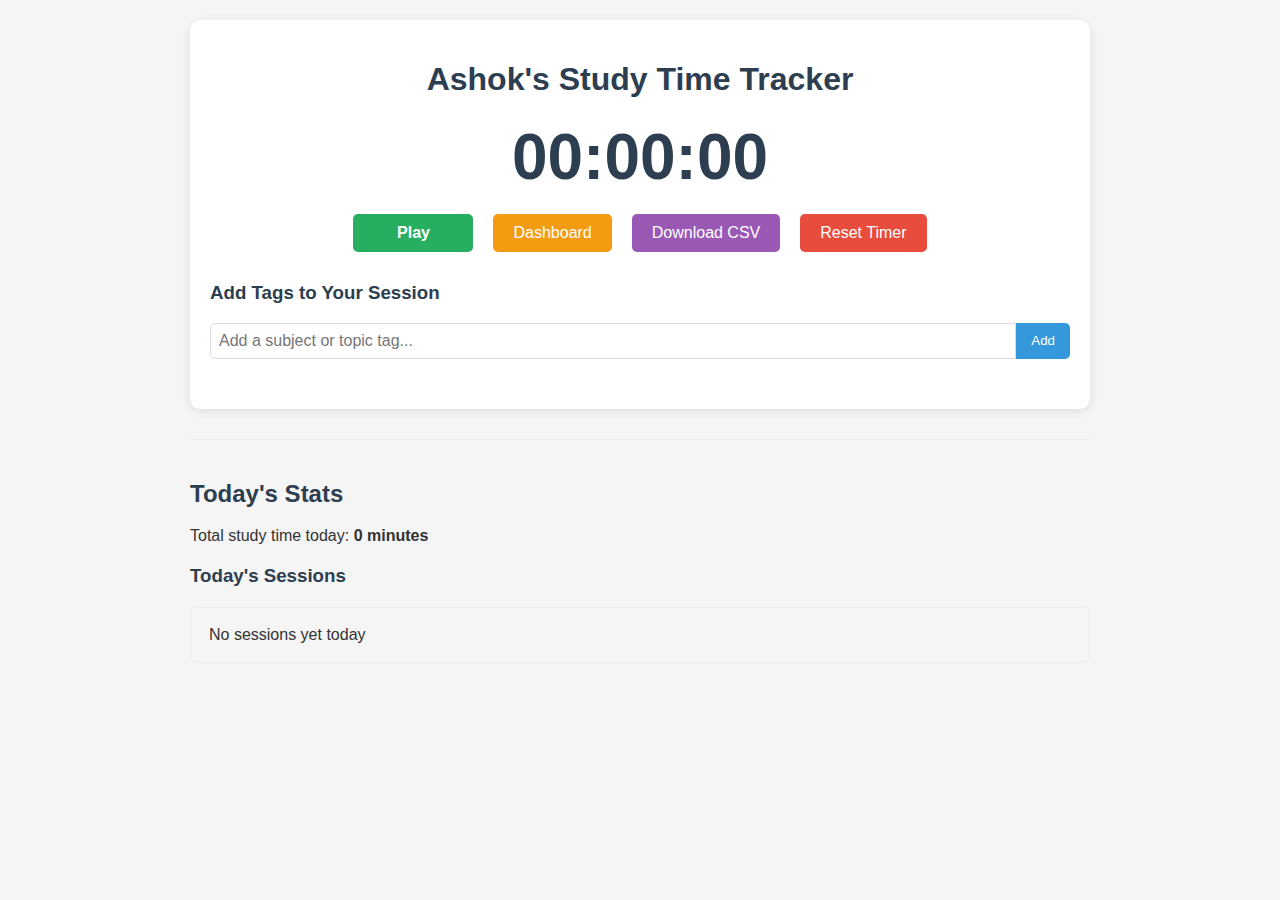
<file: index.html>
<!DOCTYPE html>
<html lang="en">

<head>
    <meta charset="UTF-8">
    <meta name="viewport" content="width=device-width, initial-scale=1.0">
    <title>Ashok's Study Time Tracker</title>
    <style>
        body {
            font-family: 'Segoe UI', Tahoma, Geneva, Verdana, sans-serif;
            max-width: 900px;
            margin: 0 auto;
            padding: 20px;
            background-color: #f5f5f5;
            color: #333;
        }

        .container {
            background-color: white;
            border-radius: 10px;
            padding: 20px;
            box-shadow: 0 2px 10px rgba(0, 0, 0, 0.1);
            margin-bottom: 20px;
        }

        h1,
        h2,
        h3 {
            color: #2c3e50;
        }

        h1 {
            text-align: center;
        }

        .timer-display {
            font-size: 4rem;
            text-align: center;
            margin: 20px 0;
            font-weight: bold;
            color: #2c3e50;
        }

        .controls {
            display: flex;
            justify-content: center;
            margin-bottom: 30px;
            flex-wrap: wrap;
            gap: 10px;
        }

        .btn {
            background-color: #3498db;
            color: white;
            border: none;
            padding: 10px 20px;
            margin: 0 5px;
            border-radius: 5px;
            font-size: 16px;
            cursor: pointer;
            transition: background-color 0.3s;
        }

        .btn:hover {
            background-color: #2980b9;
        }

        .btn-play-pause {
            min-width: 120px;
            font-weight: bold;
            background-color: #27ae60;
        }

        .btn-play-pause:hover {
            background-color: #219653;
        }

        .btn-play-pause.paused {
            background-color: #e74c3c;
        }

        .btn-play-pause.paused:hover {
            background-color: #c0392b;
        }

        .btn-download {
            background-color: #9b59b6;
        }

        .btn-download:hover {
            background-color: #8e44ad;
        }

        .btn-dashboard {
            background-color: #f39c12;
        }

        .btn-dashboard:hover {
            background-color: #d35400;
        }

        .btn-reset {
            background-color: #e74c3c;
        }

        .btn-reset:hover {
            background-color: #c0392b;
        }

        .stats {
            margin-top: 30px;
            padding-top: 20px;
            border-top: 1px solid #eee;
        }

        .daily-summary {
            margin-top: 20px;
        }

        .session-list {
            margin-top: 20px;
            max-height: 300px;
            overflow-y: auto;
            border: 1px solid #eee;
            border-radius: 5px;
            padding: 10px;
        }

        .session-item {
            padding: 8px;
            border-bottom: 1px solid #eee;
        }

        .session-item:last-child {
            border-bottom: none;
        }

        .today {
            font-weight: bold;
            color: #3498db;
        }

        .dashboard {
            display: none;
        }

        .dashboard.active {
            display: block;
        }

        .dashboard-nav {
            display: flex;
            justify-content: center;
            margin-bottom: 20px;
            border-bottom: 1px solid #eee;
            padding-bottom: 10px;
        }

        .dashboard-nav button {
            background: none;
            border: none;
            padding: 10px 15px;
            margin: 0 5px;
            font-size: 16px;
            cursor: pointer;
            color: #7f8c8d;
            border-bottom: 2px solid transparent;
        }

        .dashboard-nav button.active {
            color: #3498db;
            border-bottom: 2px solid #3498db;
            font-weight: bold;
        }

        .dashboard-content {
            padding: 20px 0;
        }

        .dashboard-section {
            display: none;
        }

        .dashboard-section.active {
            display: block;
        }

        .chart-container {
            width: 100%;
            height: 300px;
            margin: 20px 0;
        }

        .progress-goals {
            display: flex;
            justify-content: space-between;
            margin-top: 20px;
            flex-wrap: wrap;
        }

        .goal-card {
            width: calc(50% - 10px);
            background-color: #f8f9fa;
            border-radius: 5px;
            padding: 15px;
            margin-bottom: 20px;
            box-shadow: 0 1px 3px rgba(0, 0, 0, 0.1);
        }

        .goal-progress {
            height: 10px;
            background-color: #ecf0f1;
            border-radius: 5px;
            margin-top: 10px;
            overflow: hidden;
        }

        .goal-bar {
            height: 100%;
            background-color: #3498db;
            width: 0;
            transition: width 0.5s;
        }

        .calendar-heatmap {
            display: grid;
            grid-template-columns: repeat(7, 1fr);
            gap: 5px;
            margin-top: 20px;
        }

        .heatmap-cell {
            width: 100%;
            aspect-ratio: 1;
            border-radius: 3px;
            background-color: #ecf0f1;
        }

        .streak-info {
            margin-top: 20px;
            padding: 15px;
            background-color: #f8f9fa;
            border-radius: 5px;
            text-align: center;
        }

        .streak-count {
            font-size: 2rem;
            font-weight: bold;
            color: #e74c3c;
        }

        .tags-container {
            margin: 20px 0;
        }

        .tag-input {
            display: flex;
            margin-bottom: 10px;
        }

        .tag-input input {
            flex: 1;
            padding: 8px;
            border: 1px solid #ddd;
            border-radius: 5px 0 0 5px;
            font-size: 16px;
        }

        .tag-input button {
            padding: 8px 15px;
            background-color: #3498db;
            color: white;
            border: none;
            border-radius: 0 5px 5px 0;
            cursor: pointer;
        }

        .tags-list {
            display: flex;
            flex-wrap: wrap;
            gap: 5px;
        }

        .tag {
            background-color: #3498db;
            color: white;
            padding: 5px 10px;
            border-radius: 15px;
            font-size: 14px;
            display: inline-flex;
            align-items: center;
        }

        .tag button {
            background: none;
            border: none;
            color: white;
            margin-left: 5px;
            cursor: pointer;
            font-size: 14px;
        }

        /* Timeline styling */
        .timeline {
            position: relative;
            max-width: 100%;
            margin: 20px auto;
        }

        .timeline::after {
            content: '';
            position: absolute;
            width: 6px;
            background-color: #3498db;
            top: 0;
            bottom: 0;
            left: 50%;
            margin-left: -3px;
        }

        .timeline-item {
            padding: 10px 40px;
            position: relative;
            width: 50%;
            box-sizing: border-box;
        }

        .timeline-item::after {
            content: '';
            position: absolute;
            width: 20px;
            height: 20px;
            background-color: white;
            border: 4px solid #3498db;
            border-radius: 50%;
            top: 15px;
            z-index: 1;
        }

        .timeline-left {
            left: 0;
        }

        .timeline-right {
            left: 50%;
        }

        .timeline-left::after {
            right: -10px;
        }

        .timeline-right::after {
            left: -10px;
        }

        .timeline-content {
            padding: 15px;
            background-color: white;
            position: relative;
            border-radius: 6px;
            box-shadow: 0 1px 3px rgba(0, 0, 0, 0.1);
        }

        /* Responsive styles */
        @media screen and (max-width: 600px) {
            .timeline::after {
                left: 31px;
            }

            .timeline-item {
                width: 100%;
                padding-left: 70px;
                padding-right: 25px;
            }

            .timeline-left::after,
            .timeline-right::after {
                left: 21px;
            }

            .timeline-right {
                left: 0;
            }

            .goal-card {
                width: 100%;
            }
        }

        .alarm-settings {
            margin-top: 15px;
            padding: 15px;
            background-color: #f8f9fa;
            border-radius: 5px;
        }

        .switch {
            position: relative;
            display: inline-block;
            width: 50px;
            height: 24px;
            margin-right: 10px;
            vertical-align: middle;
        }

        .switch input {
            opacity: 0;
            width: 0;
            height: 0;
        }

        .slider {
            position: absolute;
            cursor: pointer;
            top: 0;
            left: 0;
            right: 0;
            bottom: 0;
            background-color: #ccc;
            transition: .4s;
            border-radius: 24px;
        }

        .slider:before {
            position: absolute;
            content: "";
            height: 16px;
            width: 16px;
            left: 4px;
            bottom: 4px;
            background-color: white;
            transition: .4s;
            border-radius: 50%;
        }

        input:checked+.slider {
            background-color: #3498db;
        }

        input:checked+.slider:before {
            transform: translateX(26px);
        }

        .notification {
            position: fixed;
            top: 20px;
            right: 20px;
            background-color: #e74c3c;
            color: white;
            padding: 15px;
            border-radius: 5px;
            box-shadow: 0 4px 8px rgba(0, 0, 0, 0.2);
            z-index: 1000;
            display: none;
            animation: fadeIn 0.5s;
        }

        @keyframes fadeIn {
            from {
                opacity: 0;
            }

            to {
                opacity: 1;
            }
        }

        .notification.visible {
            display: block;
        }
    </style>
</head>

<body>
    <div class="container">
        <h1>Ashok's Study Time Tracker</h1>

        <div class="timer-display" id="timer">00:00:00</div>

        <div class="controls">
            <button class="btn btn-play-pause" id="playPauseBtn">Play</button>
            <button class="btn btn-dashboard" id="dashboardBtn">Dashboard</button>
            <button class="btn btn-download" id="downloadBtn">Download CSV</button>
            <button class="btn btn-reset" id="resetTimerBtn">Reset Timer</button>
        </div>

        <div class="tags-container">
            <h3>Add Tags to Your Session</h3>
            <div class="tag-input">
                <input type="text" id="tagInput" placeholder="Add a subject or topic tag...">
                <button id="addTagBtn">Add</button>
            </div>
            <div class="tags-list" id="tagsList"></div>
        </div>
</div>



<div class="stats">
    <h2>Today's Stats</h2>
    <p>Total study time today:<strong> <span id="todayTotal">0 minutes</span></strong></p>

    <div class="daily-summary">
        <h3>Today's Sessions</h3>
        <div class="session-list" id="todaySessions">
            <!-- Sessions will be added here -->
        </div>
    </div>
</div>
</div>

<div class="container dashboard" id="dashboard">
    <h2>Study Analytics Dashboard</h2>

    <div class="dashboard-nav">
        <button class="active" data-section="overview">Overview</button>
        <button data-section="history">History</button>
        <button data-section="timeline">Timeline</button>
        <button data-section="streaks">Streaks & Goals</button>
    </div>

    <div class="dashboard-content">
        <!-- Overview Section -->
        <div class="dashboard-section active" id="section-overview">
            <h3>Study Time Overview</h3>
            <div class="chart-container" id="weeklyChart">
                <!-- Weekly chart will be rendered here -->
            </div>

            <div class="stats-summary">
                <h3>Quick Stats</h3>
                <div style="display: flex; flex-wrap: wrap; gap: 20px;">
                    <div style="flex: 1; min-width: 200px;">
                        <h4>This Week</h4>
                        <p>Total time: <span id="weekTotal">0 minutes</span></p>
                        <p>Daily average: <span id="weekAverage">0 minutes</span></p>
                        <p>Best day: <span id="weekBestDay">None</span></p>
                    </div>
                    <div style="flex: 1; min-width: 200px;">
                        <h4>This Month</h4>
                        <p>Total time: <span id="monthTotal">0 minutes</span></p>
                        <p>Daily average: <span id="monthAverage">0 minutes</span></p>
                        <p>Best week: <span id="monthBestWeek">None</span></p>
                    </div>
                </div>
            </div>

            <div class="tags-analysis">
                <h3>Study Breakdown by Subject</h3>
                <div class="chart-container" id="tagsChart">
                    <!-- Tags breakdown chart will be rendered here -->
                </div>
            </div>
        </div>

        <!-- History Section -->
        <div class="dashboard-section" id="section-history">
            <h3>Study History</h3>

            <div class="date-selector" style="margin-bottom: 20px;">
                <label for="historyDate">Select Date: </label>
                <input type="date" id="historyDate">
                <button class="btn" id="viewHistoryBtn">View</button>
            </div>

            <div id="historyContent">
                <p>Select a date to view your study history.</p>
            </div>

            <div class="calendar-heatmap-container">
                <h3>Activity Heatmap</h3>
                <div class="calendar-heatmap" id="heatmap">
                    <!-- Calendar heatmap will be rendered here -->
                </div>
            </div>
        </div>

        <!-- Timeline Section -->
        <div class="dashboard-section" id="section-timeline">
            <h3>Study Timeline</h3>

            <div style="margin-bottom: 20px;">
                <label for="timelineRange">View: </label>
                <select id="timelineRange">
                    <option value="day">Today</option>
                    <option value="week" selected>This Week</option>
                    <option value="month">This Month</option>
                    <option value="all">All Time</option>
                </select>
            </div>

            <div class="timeline" id="studyTimeline">
                <!-- Timeline will be rendered here -->
            </div>
        </div>

        <!-- Streaks & Goals Section -->
        <div class="dashboard-section" id="section-streaks">
            <h3>Streaks & Goals</h3>

            <div class="streak-info">
                <p>Current streak</p>
                <div class="streak-count" id="currentStreak">0</div>
                <p>days</p>
            </div>

            <h3>Study Goals</h3>
            <div class="goal-setting" style="margin: 20px 0;">
                <div style="display: flex; gap: 10px; margin-bottom: 10px;">
                    <input type="number" id="goalMinutes" placeholder="Minutes" min="1" style="width: 100px;">
                    <select id="goalPeriod" style="width: 150px;">
                        <option value="daily">Daily Goal</option>
                        <option value="weekly">Weekly Goal</option>
                    </select>
                    <button class="btn" id="setGoalBtn">Set Goal</button>
                </div>
            </div>

            <div class="progress-goals" id="goalsContainer">
                <!-- Goals will be rendered here -->
            </div>
        </div>
    </div>

    <div style="text-align: center; margin-top: 20px;">
        <button class="btn" id="backToTrackerBtn">Back to Timer</button>
    </div>
</div>

<div id="breakNotification" class="notification">
    Time for a break! You've been studying for 25 minutes.
</div>

<audio id="alarmSound" preload="auto">
    <source src="https://assets.mixkit.co/sfx/preview/mixkit-bell-notification-933.mp3" type="audio/mpeg">
    Your browser does not support the audio element.
</audio>

<script>
    document.addEventListener('DOMContentLoaded', function () {
        // DOM elements
        const timerDisplay = document.getElementById('timer');
        const playPauseBtn = document.getElementById('playPauseBtn');
        const downloadBtn = document.getElementById('downloadBtn');
        const dashboardBtn = document.getElementById('dashboardBtn');
        const resetTimerBtn = document.getElementById('resetTimerBtn');
        const todayTotalEl = document.getElementById('todayTotal');
        const todaySessionsEl = document.getElementById('todaySessions');
        const dashboard = document.getElementById('dashboard');
        const backToTrackerBtn = document.getElementById('backToTrackerBtn');
        const tagInput = document.getElementById('tagInput');
        const addTagBtn = document.getElementById('addTagBtn');
        const tagsList = document.getElementById('tagsList');


            // Dashboard elements
            const dashboardNavBtns = document.querySelectorAll('.dashboard-nav button');
            const dashboardSections = document.querySelectorAll('.dashboard-section');
            const timelineRangeSelect = document.getElementById('timelineRange');
            const studyTimeline = document.getElementById('studyTimeline');
            const historyDateInput = document.getElementById('historyDate');
            const viewHistoryBtn = document.getElementById('viewHistoryBtn');
            const historyContent = document.getElementById('historyContent');
            const setGoalBtn = document.getElementById('setGoalBtn');
            const goalMinutesInput = document.getElementById('goalMinutes');
            const goalPeriodSelect = document.getElementById('goalPeriod');
            const goalsContainer = document.getElementById('goalsContainer');
            const currentStreakEl = document.getElementById('currentStreak');

            // Stats elements
            const weekTotalEl = document.getElementById('weekTotal');
            const weekAverageEl = document.getElementById('weekAverage');
            const weekBestDayEl = document.getElementById('weekBestDay');
            const monthTotalEl = document.getElementById('monthTotal');
            const monthAverageEl = document.getElementById('monthAverage');
            const monthBestWeekEl = document.getElementById('monthBestWeek');

            // Timer variables
            let timerInterval;
            let isRunning = false;
            let startTime;
            let elapsedTime = 0;
            let currentSession = null;
            let currentTags = [];

            // Load data from localStorage
            let studyData = JSON.parse(localStorage.getItem('studyTrackerData')) || {};
            let studyGoals = JSON.parse(localStorage.getItem('studyGoals')) || {
                daily: 120, // Default 2 hours per day
                weekly: 600  // Default 10 hours per week
            };

            // Initialize
            updateStats();
            setupDashboard();
            setCurrentDate();

            // Set the current date in date input
            function setCurrentDate() {
                const today = new Date();
                const dateString = formatDate(today);
                historyDateInput.value = dateString;
            }

            // Format time as HH:MM:SS
            function formatTime(milliseconds) {
                let seconds = Math.floor(milliseconds / 1000);
                let minutes = Math.floor(seconds / 60);
                let hours = Math.floor(minutes / 60);

                seconds = seconds % 60;
                minutes = minutes % 60;

                return `${hours.toString().padStart(2, '0')}:${minutes.toString().padStart(2, '0')}:${seconds.toString().padStart(2, '0')}`;
            }

            // Format date as YYYY-MM-DD
            function formatDate(date) {
                const d = date || new Date();
                return d.toISOString().split('T')[0];
            }

            // Get today's date
            function getTodayDate() {
                return formatDate(new Date());
            }

            // Update timer display
            function updateTimer() {
                const now = Date.now();
                const totalTime = elapsedTime + (now - startTime);
                timerDisplay.textContent = formatTime(totalTime);
            }

            // Start timer
            function startTimer() {
                isRunning = true;
                playPauseBtn.textContent = 'Pause';
                playPauseBtn.classList.add('paused');
                startTime = Date.now();

                // Create new session
                currentSession = {
                    start: new Date().toISOString(),
                    end: null,
                    duration: 0,
                    tags: [...currentTags]
                };

                timerInterval = setInterval(updateTimer, 1000);
            }

            // Pause timer
            function pauseTimer() {
                isRunning = false;
                playPauseBtn.textContent = 'Play';
                playPauseBtn.classList.remove('paused');
                clearInterval(timerInterval);

                // Calculate elapsed time
                const now = Date.now();
                elapsedTime += (now - startTime);

                // Update current session
                if (currentSession) {
                    currentSession.end = new Date().toISOString();
                    currentSession.duration = Math.floor(elapsedTime / 1000 / 60); // in minutes

                    // Save to storage
                    saveSession(currentSession);
                    currentSession = null;
                    elapsedTime = 0;
                }

                updateStats();
                updateDashboardStats();
                startTime = null;
            }

            // Toggle timer
            function toggleTimer() {
                if (isRunning) {
                    pauseTimer();
                } else {
                    startTimer();
                }
            }

            // Reset timer
            function resetTimer() {
                if (isRunning) {
                    pauseTimer();
                }
                elapsedTime = 0;
                timerDisplay.textContent = '00:00:00';
            }

            // Save session to localStorage
            function saveSession(session) {
                const today = getTodayDate();

                if (!studyData[today]) {
                    studyData[today] = {
                        date: today,
                        sessions: []
                    };
                }

                studyData[today].sessions.push(session);
                localStorage.setItem('studyTrackerData', JSON.stringify(studyData));
            }

            // Update stats display
            function updateStats() {
                const today = getTodayDate();
                const todayData = studyData[today] || { sessions: [] };

                // Calculate total minutes
                const totalMinutes = todayData.sessions.reduce((total, session) => {
                    return total + (session.duration || 0);
                }, 0);

                todayTotalEl.textContent = `${totalMinutes} minutes`;

                // Update sessions list
                todaySessionsEl.innerHTML = '';

                if (todayData.sessions.length === 0) {
                    todaySessionsEl.innerHTML = '<div class="session-item">No sessions yet today</div>';
                } else {
                    todayData.sessions.forEach((session, index) => {
                        const startTime = new Date(session.start).toLocaleTimeString();
                        const endTime = session.end ? new Date(session.end).toLocaleTimeString() : 'In progress';
                        const duration = session.duration || 0;
                        const tags = session.tags ? session.tags.join(', ') : '';

                        const sessionEl = document.createElement('div');
                        sessionEl.className = 'session-item';
                        sessionEl.innerHTML = `
                            <strong>Session ${index + 1}:</strong> ${startTime} - ${endTime} (${duration} minutes)
                            ${tags ? `<br><small>Tags: ${tags}</small>` : ''}
                        `;
                        todaySessionsEl.appendChild(sessionEl);
                    });
                }
            }

            // Generate CSV data
            function generateCSV() {
                let csvContent = "date,session,start,end,duration_minutes,tags\n";

                Object.keys(studyData).sort().forEach(date => {
                    const dayData = studyData[date];

                    dayData.sessions.forEach((session, index) => {
                        const tags = session.tags ? session.tags.join(';') : '';
                        csvContent += `${date},${index + 1},${session.start},${session.end || ''},${session.duration || 0},"${tags}"\n`;
                    });
                });

                return csvContent;
            }

            // Download CSV file
            function downloadCSV() {
                const csv = generateCSV();
                const blob = new Blob([csv], { type: 'text/csv;charset=utf-8;' });
                const url = URL.createObjectURL(blob);

                const link = document.createElement('a');
                link.setAttribute('href', url);
                link.setAttribute('download', `study_tracker_${getTodayDate()}.csv`);
                link.style.display = 'none';

                document.body.appendChild(link);
                link.click();
                document.body.removeChild(link);
            }

            // Add a tag
            function addTag() {
                const tagText = tagInput.value.trim();
                if (tagText && !currentTags.includes(tagText)) {
                    currentTags.push(tagText);
                    renderTags();
                    tagInput.value = '';
                }
            }

            // Remove a tag
            function removeTag(tagToRemove) {
                currentTags = currentTags.filter(tag => tag !== tagToRemove);
                renderTags();
            }

            // Render tags
            function renderTags() {
                tagsList.innerHTML = '';
                currentTags.forEach(tag => {
                    const tagElement = document.createElement('div');
                    tagElement.className = 'tag';
                    tagElement.innerHTML = `
                        ${tag}
                        <button data-tag="${tag}">&times;</button>
                    `;
                    tagsList.appendChild(tagElement);
                });

                // Add event listeners to tag remove buttons
                document.querySelectorAll('.tag button').forEach(btn => {
                    btn.addEventListener('click', function () {
                        removeTag(this.dataset.tag);
                    });
                });
            }


            // Setup dashboard
            function setupDashboard() {
                // Initialize dashboard navigation
                dashboardNavBtns.forEach(btn => {
                    btn.addEventListener('click', function () {
                        // Remove active class from all buttons and sections
                        dashboardNavBtns.forEach(b => b.classList.remove('active'));
                        dashboardSections.forEach(s => s.classList.remove('active'));

                        // Add active class to clicked button and corresponding section
                        this.classList.add('active');
                        const sectionId = `section-${this.dataset.section}`;
                        document.getElementById(sectionId).classList.add('active');

                        // Update timeline if timeline section is active
                        if (this.dataset.section === 'timeline') {
                            updateTimeline();
                        }
                    });
                });

                // Initialize timeline range selector
                timelineRangeSelect.addEventListener('change', updateTimeline);

                // Initialize history date selector
                viewHistoryBtn.addEventListener('click', function () {
                    const selectedDate = historyDateInput.value;
                    showHistoryForDate(selectedDate);
                });

                // Initialize goal setting
                setGoalBtn.addEventListener('click', function () {
                    const minutes = parseInt(goalMinutesInput.value);
                    const period = goalPeriodSelect.value;

                    if (isNaN(minutes) || minutes <= 0) {
                        alert('Please enter a valid time goal in minutes');
                        return;
                    }

                    studyGoals[period] = minutes;
                    localStorage.setItem('studyGoals', JSON.stringify(studyGoals));
                    updateGoals();
                });

                // Load and display goals
                updateGoals();

                // Update all dashboard stats
                updateDashboardStats();
            }

            // Update dashboard statistics
            function updateDashboardStats() {
                calculateWeeklyStats();
                calculateMonthlyStats();
                updateStreak();
                updateGoals();
                renderHeatmap();
            }

            // Calculate weekly statistics
            function calculateWeeklyStats() {
                const today = new Date();
                const dayOfWeek = today.getDay(); // 0 (Sunday) to 6 (Saturday)
                const daysToSunday = dayOfWeek; // Days to go back to reach Sunday

                let weekStart = new Date(today);
                weekStart.setDate(today.getDate() - daysToSunday);
                weekStart = formatDate(weekStart);

                let totalMinutes = 0;
                let daysCounted = 0;
                let bestDay = { date: null, minutes: 0 };

                // Loop through each day of the week
                for (let i = 0; i <= 6; i++) {
                    const day = new Date(today);
                    day.setDate(today.getDate() - daysToSunday + i);
                    const dateStr = formatDate(day);

                    if (dateStr > formatDate(today)) {
                        continue; // Skip future days
                    }

                    const dayData = studyData[dateStr];
                    let dayMinutes = 0;

                    if (dayData && dayData.sessions) {
                        dayMinutes = dayData.sessions.reduce((sum, session) => sum + (session.duration || 0), 0);
                        totalMinutes += dayMinutes;
                        daysCounted++;

                        if (dayMinutes > bestDay.minutes) {
                            bestDay = { date: dateStr, minutes: dayMinutes };
                        }
                    }
                }

                const avgMinutes = daysCounted > 0 ? Math.round(totalMinutes / daysCounted) : 0;

                // Update UI
                weekTotalEl.textContent = `${totalMinutes} minutes`;
                weekAverageEl.textContent = `${avgMinutes} minutes per day`;
                weekBestDayEl.textContent = bestDay.date ? `${formatDateForDisplay(bestDay.date)} (${bestDay.minutes} min)` : 'None';

                // Return data for visualization
                return { total: totalMinutes, average: avgMinutes, bestDay };
            }

            // Calculate monthly statistics
            function calculateMonthlyStats() {
                const today = new Date();
                const year = today.getFullYear();
                const month = today.getMonth();

                const firstDay = new Date(year, month, 1);
                const lastDay = new Date(year, month + 1, 0);

                let totalMinutes = 0;
                let daysCounted = 0;
                let weeklyTotals = Array(5).fill(0); // Up to 5 weeks in a month

                // Loop through each day of the month
                for (let day = new Date(firstDay); day <= lastDay && day <= today; day.setDate(day.getDate() + 1)) {
                    const dateStr = formatDate(day);
                    const dayData = studyData[dateStr];

                    if (dayData && dayData.sessions) {
                        const dayMinutes = dayData.sessions.reduce((sum, session) => sum + (session.duration || 0), 0);
                        totalMinutes += dayMinutes;
                        daysCounted++;

                        // Calculate which week of the month this is (0-indexed)
                        const weekOfMonth = Math.floor((day.getDate() - 1) / 7);
                        weeklyTotals[weekOfMonth] += dayMinutes;
                    }
                }

                const avgMinutes = daysCounted > 0 ? Math.round(totalMinutes / daysCounted) : 0;

                // Find best week
                let bestWeekIndex = 0;
                let bestWeekMinutes = 0;

                weeklyTotals.forEach((total, index) => {
                    if (total > bestWeekMinutes) {
                        bestWeekMinutes = total;
                        bestWeekIndex = index;
                    }
                });

                // Update UI
                monthTotalEl.textContent = `${totalMinutes} minutes`;
                monthAverageEl.textContent = `${avgMinutes} minutes per day`;
                monthBestWeekEl.textContent = bestWeekMinutes > 0 ? `Week ${bestWeekIndex + 1} (${bestWeekMinutes} min)` : 'None';

                // Return data for visualization
                return { total: totalMinutes, average: avgMinutes, weeklyTotals };
            }

            // Update study streak calculation
            function updateStreak() {
                const today = new Date();
                const todayStr = formatDate(today);

                let currentStreak = 0;
                let hasTodayStudy = false;

                // Check if there's study time logged today
                const todayData = studyData[todayStr];
                if (todayData && todayData.sessions && todayData.sessions.length > 0) {
                    hasTodayStudy = true;
                    currentStreak = 1;
                }

                // Count consecutive days backwards
                for (let i = 1; i <= 365; i++) { // Check up to a year back
                    const checkDate = new Date(today);
                    checkDate.setDate(today.getDate() - i);
                    const dateStr = formatDate(checkDate);

                    const dayData = studyData[dateStr];
                    if (dayData && dayData.sessions && dayData.sessions.length > 0) {
                        if (i === 1 || currentStreak > 0) {
                            currentStreak++;
                        }
                    } else {
                        // Break on first day with no study sessions
                        if (!hasTodayStudy && i === 1) {
                            // If no study today, check if there was study yesterday
                            continue;
                        } else {
                            break;
                        }
                    }
                }

                // Update UI
                currentStreakEl.textContent = currentStreak;
            }

            // Update goals and progress
            function updateGoals() {
                goalsContainer.innerHTML = '';

                // Daily goal
                const today = getTodayDate();
                const todayData = studyData[today] || { sessions: [] };
                const todayMinutes = todayData.sessions.reduce((total, session) => {
                    return total + (session.duration || 0);
                }, 0);

                const dailyGoal = studyGoals.daily || 120; // Default 2 hours
                const dailyProgress = Math.min(100, Math.round((todayMinutes / dailyGoal) * 100));

                const dailyGoalEl = document.createElement('div');
                dailyGoalEl.className = 'goal-card';
                dailyGoalEl.innerHTML = `
                    <h4>Daily Goal</h4>
                    <p>${todayMinutes} / ${dailyGoal} minutes (${dailyProgress}%)</p>
                    <div class="goal-progress">
                        <div class="goal-bar" style="width: ${dailyProgress}%;"></div>
                    </div>
                `;
                goalsContainer.appendChild(dailyGoalEl);

                // Weekly goal
                const weeklyStats = calculateWeeklyStats();
                const weeklyGoal = studyGoals.weekly || 600; // Default 10 hours
                const weeklyProgress = Math.min(100, Math.round((weeklyStats.total / weeklyGoal) * 100));

                const weeklyGoalEl = document.createElement('div');
                weeklyGoalEl.className = 'goal-card';
                weeklyGoalEl.innerHTML = `
                    <h4>Weekly Goal</h4>
                    <p>${weeklyStats.total} / ${weeklyGoal} minutes (${weeklyProgress}%)</p>
                    <div class="goal-progress">
                        <div class="goal-bar" style="width: ${weeklyProgress}%;"></div>
                    </div>
                `;
                goalsContainer.appendChild(weeklyGoalEl);
            }

            // Render calendar heatmap
            function renderHeatmap() {
                const heatmapEl = document.getElementById('heatmap');
                heatmapEl.innerHTML = '';

                const today = new Date();
                const daysToShow = 35; // 5 weeks

                // Find highest study time to normalize colors
                let maxMinutes = 0;

                for (let i = daysToShow - 1; i >= 0; i--) {
                    const day = new Date(today);
                    day.setDate(today.getDate() - i);
                    const dateStr = formatDate(day);

                    const dayData = studyData[dateStr];
                    let dayMinutes = 0;

                    if (dayData && dayData.sessions) {
                        dayMinutes = dayData.sessions.reduce((sum, session) => sum + (session.duration || 0), 0);
                        if (dayMinutes > maxMinutes) {
                            maxMinutes = dayMinutes;
                        }
                    }
                }

                // Create heatmap cells
                for (let i = daysToShow - 1; i >= 0; i--) {
                    const day = new Date(today);
                    day.setDate(today.getDate() - i);
                    const dateStr = formatDate(day);

                    const dayData = studyData[dateStr];
                    let dayMinutes = 0;

                    if (dayData && dayData.sessions) {
                        dayMinutes = dayData.sessions.reduce((sum, session) => sum + (session.duration || 0), 0);
                    }

                    const intensity = maxMinutes > 0 ? dayMinutes / maxMinutes : 0;
                    const cellColor = getHeatmapColor(intensity);

                    const cell = document.createElement('div');
                    cell.className = 'heatmap-cell';
                    cell.style.backgroundColor = cellColor;
                    cell.title = `${formatDateForDisplay(dateStr)}: ${dayMinutes} minutes`;
                    cell.dataset.date = dateStr;
                    cell.addEventListener('click', function () {
                        historyDateInput.value = this.dataset.date;
                        showHistoryForDate(this.dataset.date);

                        // Switch to history tab
                        dashboardNavBtns.forEach(b => b.classList.remove('active'));
                        dashboardSections.forEach(s => s.classList.remove('active'));

                        document.querySelector('[data-section="history"]').classList.add('active');
                        document.getElementById('section-history').classList.add('active');
                    });

                    heatmapEl.appendChild(cell);
                }
            }

            // Get color for heatmap based on intensity
            function getHeatmapColor(intensity) {
                if (intensity === 0) {
                    return '#ecf0f1';
                }

                // Blue color scale from light to dark
                const blue = Math.round(235 - (intensity * 150));
                return `rgb(52, ${Math.max(100, Math.round(152 - (intensity * 70)))}, ${blue})`;
            }

            // Show history for a specific date
            function showHistoryForDate(dateStr) {
                const dayData = studyData[dateStr];

                if (!dayData || !dayData.sessions || dayData.sessions.length === 0) {
                    historyContent.innerHTML = `<p>No study sessions recorded for ${formatDateForDisplay(dateStr)}.</p>`;
                    return;
                }

                const totalMinutes = dayData.sessions.reduce((total, session) => {
                    return total + (session.duration || 0);
                }, 0);

                let tagsCount = {};
                dayData.sessions.forEach(session => {
                    if (session.tags) {
                        session.tags.forEach(tag => {
                            tagsCount[tag] = (tagsCount[tag] || 0) + (session.duration || 0);
                        });
                    }
                });

                let sessionsHtml = '';
                dayData.sessions.forEach((session, index) => {
                    const startTime = new Date(session.start).toLocaleTimeString();
                    const endTime = session.end ? new Date(session.end).toLocaleTimeString() : 'In progress';
                    const duration = session.duration || 0;
                    const tags = session.tags ? session.tags.join(', ') : 'None';

                    sessionsHtml += `
                        <div class="session-item">
                            <strong>Session ${index + 1}:</strong> ${startTime} - ${endTime} (${duration} minutes)
                            <br><small>Tags: ${tags}</small>
                        </div>
                    `;
                });

                let tagsHtml = '';
                if (Object.keys(tagsCount).length > 0) {
                    tagsHtml = '<h4>Time by Subject</h4><ul>';
                    Object.entries(tagsCount).forEach(([tag, minutes]) => {
                        tagsHtml += `<li>${tag}: ${minutes} minutes</li>`;
                    });
                    tagsHtml += '</ul>';
                }

                historyContent.innerHTML = `
                    <h3>${formatDateForDisplay(dateStr)} Summary</h3>
                    <p>Total study time: <strong>${totalMinutes} minutes</strong></p>
                    <p>Number of sessions: <strong>${dayData.sessions.length}</strong></p>
                    
                    ${tagsHtml}
                    
                    <h4>Sessions Detail</h4>
                    <div class="session-list">
                        ${sessionsHtml}
                    </div>
                `;
            }

            // Update timeline display
            function updateTimeline() {
                const range = timelineRangeSelect.value;
                const today = new Date();
                let startDate;

                // Determine date range
                switch (range) {
                    case 'day':
                        startDate = new Date(today);
                        break;
                    case 'week':
                        startDate = new Date(today);
                        startDate.setDate(today.getDate() - 7);
                        break;
                    case 'month':
                        startDate = new Date(today);
                        startDate.setMonth(today.getMonth() - 1);
                        break;
                    case 'all':
                        startDate = new Date(2000, 0, 1); // Far in the past
                        break;
                }

                // Convert to string format
                const startDateStr = formatDate(startDate);
                const endDateStr = formatDate(today);

                // Filter study data by date range
                const filteredDates = Object.keys(studyData)
                    .filter(date => date >= startDateStr && date <= endDateStr)
                    .sort();

                if (filteredDates.length === 0) {
                    studyTimeline.innerHTML = '<p>No study sessions in the selected time range.</p>';
                    return;
                }

                // Build timeline HTML
                let timelineHtml = '';
                let isLeft = true;

                filteredDates.forEach(date => {
                    const dayData = studyData[date];
                    if (!dayData || !dayData.sessions || dayData.sessions.length === 0) {
                        return;
                    }

                    const totalMinutes = dayData.sessions.reduce((total, session) => {
                        return total + (session.duration || 0);
                    }, 0);

                    // Get list of tags used on this day
                    let dayTags = new Set();
                    dayData.sessions.forEach(session => {
                        if (session.tags) {
                            session.tags.forEach(tag => dayTags.add(tag));
                        }
                    });

                    const timelineItemClass = isLeft ? 'timeline-left' : 'timeline-right';

                    timelineHtml += `
                        <div class="timeline-item ${timelineItemClass}">
                            <div class="timeline-content">
                                <h4>${formatDateForDisplay(date)}</h4>
                                <p>Studied for <strong>${totalMinutes} minutes</strong> across ${dayData.sessions.length} session${dayData.sessions.length !== 1 ? 's' : ''}</p>
                                ${dayTags.size > 0 ? `<p>Subjects: ${Array.from(dayTags).join(', ')}</p>` : ''}
                            </div>
                        </div>
                    `;

                    isLeft = !isLeft;
                });

                studyTimeline.innerHTML = timelineHtml;
            }

            // Format date for display
            function formatDateForDisplay(dateStr) {
                if (!dateStr) return '';

                const [year, month, day] = dateStr.split('-');
                const date = new Date(year, month - 1, day);

                const options = { weekday: 'short', month: 'short', day: 'numeric' };
                return date.toLocaleDateString('en-US', options);
            }

            // Event listeners
            playPauseBtn.addEventListener('click', toggleTimer);
            downloadBtn.addEventListener('click', downloadCSV);
            resetTimerBtn.addEventListener('click', resetTimer);

            dashboardBtn.addEventListener('click', function () {
                document.querySelector('.container').style.display = 'none';
                dashboard.style.display = 'block';
                dashboard.classList.add('active');
                updateDashboardStats();
            });

            backToTrackerBtn.addEventListener('click', function () {
                document.querySelector('.container').style.display = 'block';
                dashboard.style.display = 'none';
                dashboard.classList.remove('active');
            });

            addTagBtn.addEventListener('click', addTag);
            tagInput.addEventListener('keypress', function (e) {
                if (e.key === 'Enter') {
                    addTag();
                }
            });


            // Keyboard shortcut for play/pause (spacebar)
            document.addEventListener('keydown', function (event) {
                if (event.code === 'Space' &&
                    document.activeElement.tagName !== 'INPUT' &&
                    document.activeElement.tagName !== 'BUTTON' &&
                    document.activeElement.tagName !== 'TEXTAREA') {
                    event.preventDefault(); // Prevent scrolling with spacebar
                    toggleTimer();
                }
            });


            const breakNotification = document.getElementById('breakNotification');
            const alarmSound = document.getElementById('alarmSound');

            function updateTitle() {
                if (startTime === undefined || startTime === null) {
                    document.title = "Start session";
                    return;
                }
                studyStartTime = startTime;
                const elapsedTime = (Date.now() - studyStartTime) / 1000; // in seconds
                const hours = Math.floor(elapsedTime / 3600);
                const minutes = Math.floor((elapsedTime % 3600) / 60);
                const seconds = Math.floor(elapsedTime % 60);

                let timeString;
                if (hours > 0) {
                    // Pad minutes and seconds with leading zeros when showing hours
                    const paddedMinutes = String(minutes).padStart(2, '0');
                    const paddedSeconds = String(seconds).padStart(2, '0');
                    timeString = `${hours}:${paddedMinutes}:${paddedSeconds}`;
                } else {
                    // Show only minutes and seconds when less than an hour
                    timeString = `${minutes}m ${seconds}s`;
                }

                document.title = timeString;
            }

            window.onload = function () {
                updateTitle(); // Update immediately
                setInterval(updateTitle, 1000); // Update every second for smoother display
            };

            function showNotification() {
                breakNotification.classList.add('visible');
                alarmSound.play();
                setTimeout(() => {
                    breakNotification.classList.remove('visible');
                }, 5000);
            }

            function checkBreakTime() {
                studyStartTime = startTime;
                if (studyStartTime) {
                    const elapsedTime = (Date.now() - studyStartTime) / 1000 / 60; // in minutes
                    if (elapsedTime >= 25) {
                        showNotification();
                        studyStartTime = null; // reset the timer
                    }
                }
            }

            function startStudySession() {
                studyStartTime = Date.now();
            }

            // Call this function when the study session starts
            startStudySession();

            // Check break time every minute
            setInterval(checkBreakTime, 60000);
        });
</script>
</body>

</html>
</file>
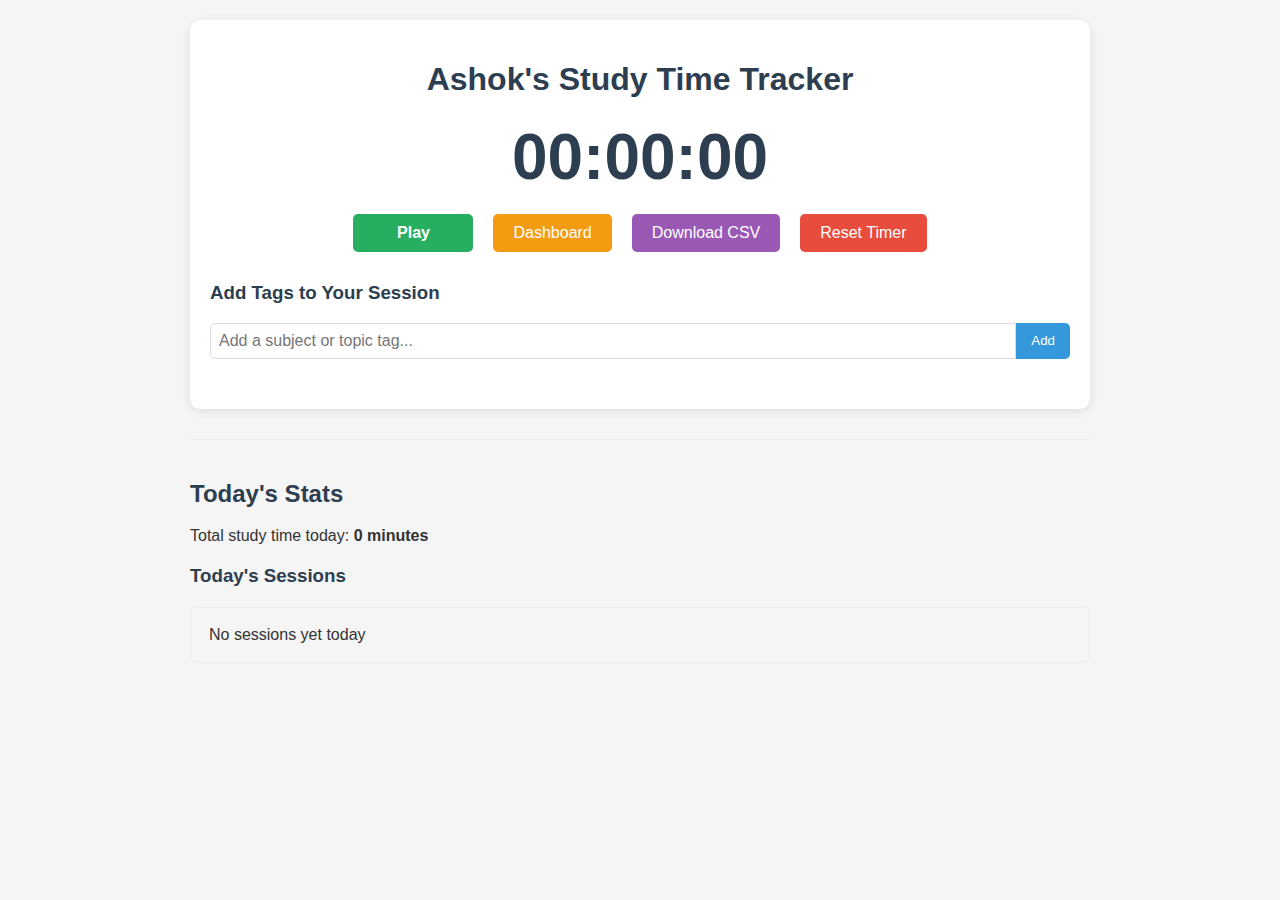
<file: new_index.html>
<!DOCTYPE html>
<html lang="en">

<head>
    <meta charset="UTF-8">
    <meta name="viewport" content="width=device-width, initial-scale=1.0">
    <title>Ashok's Study Time Tracker</title>
    <style>
        body {
            font-family: 'Segoe UI', Tahoma, Geneva, Verdana, sans-serif;
            max-width: 900px;
            margin: 0 auto;
            padding: 20px;
            background-color: #f5f5f5;
            color: #333;
        }

        .container {
            background-color: white;
            border-radius: 10px;
            padding: 20px;
            box-shadow: 0 2px 10px rgba(0, 0, 0, 0.1);
            margin-bottom: 20px;
        }

        h1,
        h2,
        h3 {
            color: #2c3e50;
        }

        h1 {
            text-align: center;
        }

        .timer-display {
            font-size: 4rem;
            text-align: center;
            margin: 20px 0;
            font-weight: bold;
            color: #2c3e50;
        }

        .controls {
            display: flex;
            justify-content: center;
            margin-bottom: 30px;
            flex-wrap: wrap;
            gap: 10px;
        }

        .btn {
            background-color: #3498db;
            color: white;
            border: none;
            padding: 10px 20px;
            margin: 0 5px;
            border-radius: 5px;
            font-size: 16px;
            cursor: pointer;
            transition: background-color 0.3s;
        }

        .btn:hover {
            background-color: #2980b9;
        }

        .btn-play-pause {
            min-width: 120px;
            font-weight: bold;
            background-color: #27ae60;
        }

        .btn-play-pause:hover {
            background-color: #219653;
        }

        .btn-play-pause.paused {
            background-color: #e74c3c;
        }

        .btn-play-pause.paused:hover {
            background-color: #c0392b;
        }

        .btn-download {
            background-color: #9b59b6;
        }

        .btn-download:hover {
            background-color: #8e44ad;
        }

        .btn-dashboard {
            background-color: #f39c12;
        }

        .btn-dashboard:hover {
            background-color: #d35400;
        }

        .btn-reset {
            background-color: #e74c3c;
        }

        .btn-reset:hover {
            background-color: #c0392b;
        }

        .stats {
            margin-top: 30px;
            padding-top: 20px;
            border-top: 1px solid #eee;
        }

        .daily-summary {
            margin-top: 20px;
        }

        .session-list {
            margin-top: 20px;
            max-height: 300px;
            overflow-y: auto;
            border: 1px solid #eee;
            border-radius: 5px;
            padding: 10px;
        }

        .session-item {
            padding: 8px;
            border-bottom: 1px solid #eee;
        }

        .session-item:last-child {
            border-bottom: none;
        }

        .today {
            font-weight: bold;
            color: #3498db;
        }

        .dashboard {
            display: none;
        }

        .dashboard.active {
            display: block;
        }

        .dashboard-nav {
            display: flex;
            justify-content: center;
            margin-bottom: 20px;
            border-bottom: 1px solid #eee;
            padding-bottom: 10px;
        }

        .dashboard-nav button {
            background: none;
            border: none;
            padding: 10px 15px;
            margin: 0 5px;
            font-size: 16px;
            cursor: pointer;
            color: #7f8c8d;
            border-bottom: 2px solid transparent;
        }

        .dashboard-nav button.active {
            color: #3498db;
            border-bottom: 2px solid #3498db;
            font-weight: bold;
        }

        .dashboard-content {
            padding: 20px 0;
        }

        .dashboard-section {
            display: none;
        }

        .dashboard-section.active {
            display: block;
        }

        .chart-container {
            width: 100%;
            height: 300px;
            margin: 20px 0;
        }

        .progress-goals {
            display: flex;
            justify-content: space-between;
            margin-top: 20px;
            flex-wrap: wrap;
        }

        .goal-card {
            width: calc(50% - 10px);
            background-color: #f8f9fa;
            border-radius: 5px;
            padding: 15px;
            margin-bottom: 20px;
            box-shadow: 0 1px 3px rgba(0, 0, 0, 0.1);
        }

        .goal-progress {
            height: 10px;
            background-color: #ecf0f1;
            border-radius: 5px;
            margin-top: 10px;
            overflow: hidden;
        }

        .goal-bar {
            height: 100%;
            background-color: #3498db;
            width: 0;
            transition: width 0.5s;
        }

        .calendar-heatmap {
            display: grid;
            grid-template-columns: repeat(7, 1fr);
            gap: 5px;
            margin-top: 20px;
        }

        .heatmap-cell {
            width: 100%;
            aspect-ratio: 1;
            border-radius: 3px;
            background-color: #ecf0f1;
        }

        .streak-info {
            margin-top: 20px;
            padding: 15px;
            background-color: #f8f9fa;
            border-radius: 5px;
            text-align: center;
        }

        .streak-count {
            font-size: 2rem;
            font-weight: bold;
            color: #e74c3c;
        }

        .tags-container {
            margin: 20px 0;
        }

        .tag-input {
            display: flex;
            margin-bottom: 10px;
        }

        .tag-input input {
            flex: 1;
            padding: 8px;
            border: 1px solid #ddd;
            border-radius: 5px 0 0 5px;
            font-size: 16px;
        }

        .tag-input button {
            padding: 8px 15px;
            background-color: #3498db;
            color: white;
            border: none;
            border-radius: 0 5px 5px 0;
            cursor: pointer;
        }

        .tags-list {
            display: flex;
            flex-wrap: wrap;
            gap: 5px;
        }

        .tag {
            background-color: #3498db;
            color: white;
            padding: 5px 10px;
            border-radius: 15px;
            font-size: 14px;
            display: inline-flex;
            align-items: center;
        }

        .tag button {
            background: none;
            border: none;
            color: white;
            margin-left: 5px;
            cursor: pointer;
            font-size: 14px;
        }
        /* Timeline styling */
        .timeline {
            position: relative;
            max-width: 100%;
            margin: 20px auto;
        }

        .timeline::after {
            content: '';
            position: absolute;
            width: 6px;
            background-color: #3498db;
            top: 0;
            bottom: 0;
            left: 50%;
            margin-left: -3px;
        }

        .timeline-item {
            padding: 10px 40px;
            position: relative;
            width: 50%;
            box-sizing: border-box;
        }

        .timeline-item::after {
            content: '';
            position: absolute;
            width: 20px;
            height: 20px;
            background-color: white;
            border: 4px solid #3498db;
            border-radius: 50%;
            top: 15px;
            z-index: 1;
        }

        .timeline-left {
            left: 0;
        }

        .timeline-right {
            left: 50%;
        }

        .timeline-left::after {
            right: -10px;
        }

        .timeline-right::after {
            left: -10px;
        }

        .timeline-content {
            padding: 15px;
            background-color: white;
            position: relative;
            border-radius: 6px;
            box-shadow: 0 1px 3px rgba(0, 0, 0, 0.1);
        }

        /* Responsive styles */
        @media screen and (max-width: 600px) {
            .timeline::after {
                left: 31px;
            }

            .timeline-item {
                width: 100%;
                padding-left: 70px;
                padding-right: 25px;
            }

            .timeline-left::after,
            .timeline-right::after {
                left: 21px;
            }

            .timeline-right {
                left: 0;
            }

            .goal-card {
                width: 100%;
            }
        }

        .alarm-settings {
            margin-top: 15px;
            padding: 15px;
            background-color: #f8f9fa;
            border-radius: 5px;
        }

        .switch {
            position: relative;
            display: inline-block;
            width: 50px;
            height: 24px;
            margin-right: 10px;
            vertical-align: middle;
        }

        .switch input {
            opacity: 0;
            width: 0;
            height: 0;
        }

        .slider {
            position: absolute;
            cursor: pointer;
            top: 0;
            left: 0;
            right: 0;
            bottom: 0;
            background-color: #ccc;
            transition: .4s;
            border-radius: 24px;
        }

        .slider:before {
            position: absolute;
            content: "";
            height: 16px;
            width: 16px;
            left: 4px;
            bottom: 4px;
            background-color: white;
            transition: .4s;
            border-radius: 50%;
        }

        input:checked + .slider {
            background-color: #3498db;
        }

        input:checked + .slider:before {
            transform: translateX(26px);
        }

        .notification {
            position: fixed;
            top: 20px;
            right: 20px;
            background-color: #e74c3c;
            color: white;
            padding: 15px;
            border-radius: 5px;
            box-shadow: 0 4px 8px rgba(0,0,0,0.2);
            z-index: 1000;
            display: none;
            animation: fadeIn 0.5s;
        }

        @keyframes fadeIn {
            from { opacity: 0; }
            to { opacity: 1; }
        }

        .notification.visible {
            display: block;
        }
    </style>
</head>

<body>
    <div class="container">
        <h1>Ashok's Study Time Tracker</h1>

        <div class="timer-display" id="timer">00:00:00</div>

        <div class="controls">
            <button class="btn btn-play-pause" id="playPauseBtn">Play</button>
            <button class="btn btn-dashboard" id="dashboardBtn">Dashboard</button>
            <button class="btn btn-download" id="downloadBtn">Download CSV</button>
            <button class="btn btn-reset" id="resetTimerBtn">Reset Timer</button>
            </div>
            
            <div class="tags-container">
                <h3>Add Tags to Your Session</h3>
                <div class="tag-input">
                    <input type="text" id="tagInput" placeholder="Add a subject or topic tag...">
                    <button id="addTagBtn">Add</button>
                </div>
                <div class="tags-list" id="tagsList"></div>
            </div>

        </div>



        <div class="stats">
            <h2>Today's Stats</h2>
            <p>Total study time today:<strong> <span id="todayTotal">0 minutes</span></strong></p>

            <div class="daily-summary">
                <h3>Today's Sessions</h3>
                <div class="session-list" id="todaySessions">
                    <!-- Sessions will be added here -->
                </div>
            </div>
        </div>
    </div>

    <div class="container dashboard" id="dashboard">
        <h2>Study Analytics Dashboard</h2>
    
        <div class="dashboard-nav">
            <button class="active" data-section="overview">Overview</button>
            <button data-section="history">History</button>
            <button data-section="timeline">Timeline</button>
            <button data-section="streaks">Streaks & Goals</button>
        </div>
    
        <div class="dashboard-content">
            <!-- Overview Section -->
            <div class="dashboard-section active" id="section-overview">
                <h3>Study Time Overview</h3>
                <div class="chart-container" id="weeklyChart">
                    <!-- Weekly chart will be rendered here -->
                </div>
    
                <div class="stats-summary">
                    <h3>Quick Stats</h3>
                    <div style="display: flex; flex-wrap: wrap; gap: 20px;">
                        <div style="flex: 1; min-width: 200px;">
                            <h4>This Week</h4>
                            <p>Total time: <span id="weekTotal">0 minutes</span></p>
                            <p>Daily average: <span id="weekAverage">0 minutes</span></p>
                            <p>Best day: <span id="weekBestDay">None</span></p>
                        </div>
                        <div style="flex: 1; min-width: 200px;">
                            <h4>This Month</h4>
                            <p>Total time: <span id="monthTotal">0 minutes</span></p>
                            <p>Daily average: <span id="monthAverage">0 minutes</span></p>
                            <p>Best week: <span id="monthBestWeek">None</span></p>
                        </div>
                    </div>
                </div>
    
                <div class="tags-analysis">
                    <h3>Study Breakdown by Subject</h3>
                    <div class="chart-container" id="tagsChart">
                        <!-- Tags breakdown chart will be rendered here -->
                    </div>
                </div>
            </div>
    
            <!-- History Section -->
            <div class="dashboard-section" id="section-history">
                <h3>Study History</h3>
    
                <div class="date-selector" style="margin-bottom: 20px;">
                    <label for="historyDate">Select Date: </label>
                    <input type="date" id="historyDate">
                    <button class="btn" id="viewHistoryBtn">View</button>
                </div>
    
                <div id="historyContent">
                    <p>Select a date to view your study history.</p>
                </div>
    
                <div class="calendar-heatmap-container">
                    <h3>Activity Heatmap</h3>
                    <div class="calendar-heatmap" id="heatmap">
                        <!-- Calendar heatmap will be rendered here -->
                    </div>
                </div>
            </div>
    
            <!-- Timeline Section -->
            <div class="dashboard-section" id="section-timeline">
                <h3>Study Timeline</h3>
    
                <div style="margin-bottom: 20px;">
                    <label for="timelineRange">View: </label>
                    <select id="timelineRange">
                        <option value="day">Today</option>
                        <option value="week" selected>This Week</option>
                        <option value="month">This Month</option>
                        <option value="all">All Time</option>
                    </select>
                </div>
    
                <div class="timeline" id="studyTimeline">
                    <!-- Timeline will be rendered here -->
                </div>
            </div>
    
            <!-- Streaks & Goals Section -->
            <div class="dashboard-section" id="section-streaks">
                <h3>Streaks & Goals</h3>
    
                <div class="streak-info">
                    <p>Current streak</p>
                    <div class="streak-count" id="currentStreak">0</div>
                    <p>days</p>
                </div>
    
                <h3>Study Goals</h3>
                <div class="goal-setting" style="margin: 20px 0;">
                    <div style="display: flex; gap: 10px; margin-bottom: 10px;">
                        <input type="number" id="goalMinutes" placeholder="Minutes" min="1" style="width: 100px;">
                        <select id="goalPeriod" style="width: 150px;">
                            <option value="daily">Daily Goal</option>
                            <option value="weekly">Weekly Goal</option>
                        </select>
                        <button class="btn" id="setGoalBtn">Set Goal</button>
                    </div>
                </div>
    
                <div class="progress-goals" id="goalsContainer">
                    <!-- Goals will be rendered here -->
                </div>
            </div>
        </div>
    
        <div style="text-align: center; margin-top: 20px;">
            <button class="btn" id="backToTrackerBtn">Back to Timer</button>
        </div>
    </div>

    <div id="breakNotification" class="notification">
        Time for a break! You've been studying for 25 minutes.
    </div>
    
    <audio id="alarmSound" preload="auto">
        <source src="https://assets.mixkit.co/sfx/preview/mixkit-bell-notification-933.mp3" type="audio/mpeg">
        Your browser does not support the audio element.
    </audio>

    <script>
        document.addEventListener('DOMContentLoaded', function () {
            // DOM elements
            const timerDisplay = document.getElementById('timer');
            const playPauseBtn = document.getElementById('playPauseBtn');
            const downloadBtn = document.getElementById('downloadBtn');
            const dashboardBtn = document.getElementById('dashboardBtn');
            const resetTimerBtn = document.getElementById('resetTimerBtn');
            const todayTotalEl = document.getElementById('todayTotal');
            const todaySessionsEl = document.getElementById('todaySessions');
            const dashboard = document.getElementById('dashboard');
            const backToTrackerBtn = document.getElementById('backToTrackerBtn');
            const tagInput = document.getElementById('tagInput');
            const addTagBtn = document.getElementById('addTagBtn');
            const tagsList = document.getElementById('tagsList');


            // Dashboard elements
            const dashboardNavBtns = document.querySelectorAll('.dashboard-nav button');
            const dashboardSections = document.querySelectorAll('.dashboard-section');
            const timelineRangeSelect = document.getElementById('timelineRange');
            const studyTimeline = document.getElementById('studyTimeline');
            const historyDateInput = document.getElementById('historyDate');
            const viewHistoryBtn = document.getElementById('viewHistoryBtn');
            const historyContent = document.getElementById('historyContent');
            const setGoalBtn = document.getElementById('setGoalBtn');
            const goalMinutesInput = document.getElementById('goalMinutes');
            const goalPeriodSelect = document.getElementById('goalPeriod');
            const goalsContainer = document.getElementById('goalsContainer');
            const currentStreakEl = document.getElementById('currentStreak');

            // Stats elements
            const weekTotalEl = document.getElementById('weekTotal');
            const weekAverageEl = document.getElementById('weekAverage');
            const weekBestDayEl = document.getElementById('weekBestDay');
            const monthTotalEl = document.getElementById('monthTotal');
            const monthAverageEl = document.getElementById('monthAverage');
            const monthBestWeekEl = document.getElementById('monthBestWeek');

            // Timer variables
            let timerInterval;
            let isRunning = false;
            let startTime;
            let elapsedTime = 0;
            let currentSession = null;
            let currentTags = [];

            // Load data from localStorage
            let studyData = JSON.parse(localStorage.getItem('studyTrackerData')) || {};
            let studyGoals = JSON.parse(localStorage.getItem('studyGoals')) || {
                daily: 120, // Default 2 hours per day
                weekly: 600  // Default 10 hours per week
            };

            // Initialize
            updateStats();
            setupDashboard();
            setCurrentDate();

            // Set the current date in date input
            function setCurrentDate() {
                const today = new Date();
                const dateString = formatDate(today);
                historyDateInput.value = dateString;
            }

            // Format time as HH:MM:SS
            function formatTime(milliseconds) {
                let seconds = Math.floor(milliseconds / 1000);
                let minutes = Math.floor(seconds / 60);
                let hours = Math.floor(minutes / 60);

                seconds = seconds % 60;
                minutes = minutes % 60;

                return `${hours.toString().padStart(2, '0')}:${minutes.toString().padStart(2, '0')}:${seconds.toString().padStart(2, '0')}`;
            }

            // Format date as YYYY-MM-DD
            function formatDate(date) {
                const d = date || new Date();
                return d.toISOString().split('T')[0];
            }

            // Get today's date
            function getTodayDate() {
                return formatDate(new Date());
            }

            // Update timer display
            function updateTimer() {
                const now = Date.now();
                const totalTime = elapsedTime + (now - startTime);
                timerDisplay.textContent = formatTime(totalTime);
            }

            // Start timer
            function startTimer() {
                isRunning = true;
                playPauseBtn.textContent = 'Pause';
                playPauseBtn.classList.add('paused');
                startTime = Date.now();

                // Create new session
                currentSession = {
                    start: new Date().toISOString(),
                    end: null,
                    duration: 0,
                    tags: [...currentTags]
                };

                timerInterval = setInterval(updateTimer, 1000);
            }

            // Pause timer
            function pauseTimer() {
                isRunning = false;
                playPauseBtn.textContent = 'Play';
                playPauseBtn.classList.remove('paused');
                clearInterval(timerInterval);

                // Calculate elapsed time
                const now = Date.now();
                elapsedTime += (now - startTime);

                // Update current session
                if (currentSession) {
                    currentSession.end = new Date().toISOString();
                    currentSession.duration = Math.floor(elapsedTime / 1000 / 60); // in minutes

                    // Save to storage
                    saveSession(currentSession);
                    currentSession = null;
                    elapsedTime = 0;
                }

                updateStats();
                updateDashboardStats();
                startTime = null;
            }

            // Toggle timer
            function toggleTimer() {
                if (isRunning) {
                    pauseTimer();
                } else {
                    startTimer();
                }
            }

            // Reset timer
            function resetTimer() {
                if (isRunning) {
                    pauseTimer();
                }
                elapsedTime = 0;
                timerDisplay.textContent = '00:00:00';
            }

            // Save session to localStorage
            function saveSession(session) {
                const today = getTodayDate();

                if (!studyData[today]) {
                    studyData[today] = {
                        date: today,
                        sessions: []
                    };
                }

                studyData[today].sessions.push(session);
                localStorage.setItem('studyTrackerData', JSON.stringify(studyData));
            }

            // Update stats display
            function updateStats() {
                const today = getTodayDate();
                const todayData = studyData[today] || { sessions: [] };

                // Calculate total minutes
                const totalMinutes = todayData.sessions.reduce((total, session) => {
                    return total + (session.duration || 0);
                }, 0);

                todayTotalEl.textContent = `${totalMinutes} minutes`;

                // Update sessions list
                todaySessionsEl.innerHTML = '';

                if (todayData.sessions.length === 0) {
                    todaySessionsEl.innerHTML = '<div class="session-item">No sessions yet today</div>';
                } else {
                    todayData.sessions.forEach((session, index) => {
                        const startTime = new Date(session.start).toLocaleTimeString();
                        const endTime = session.end ? new Date(session.end).toLocaleTimeString() : 'In progress';
                        const duration = session.duration || 0;
                        const tags = session.tags ? session.tags.join(', ') : '';

                        const sessionEl = document.createElement('div');
                        sessionEl.className = 'session-item';
                        sessionEl.innerHTML = `
                            <strong>Session ${index + 1}:</strong> ${startTime} - ${endTime} (${duration} minutes)
                            ${tags ? `<br><small>Tags: ${tags}</small>` : ''}
                        `;
                        todaySessionsEl.appendChild(sessionEl);
                    });
                }
            }

            // Generate CSV data
            function generateCSV() {
                let csvContent = "date,session,start,end,duration_minutes,tags\n";

                Object.keys(studyData).sort().forEach(date => {
                    const dayData = studyData[date];

                    dayData.sessions.forEach((session, index) => {
                        const tags = session.tags ? session.tags.join(';') : '';
                        csvContent += `${date},${index + 1},${session.start},${session.end || ''},${session.duration || 0},"${tags}"\n`;
                    });
                });

                return csvContent;
            }

            // Download CSV file
            function downloadCSV() {
                const csv = generateCSV();
                const blob = new Blob([csv], { type: 'text/csv;charset=utf-8;' });
                const url = URL.createObjectURL(blob);

                const link = document.createElement('a');
                link.setAttribute('href', url);
                link.setAttribute('download', `study_tracker_${getTodayDate()}.csv`);
                link.style.display = 'none';

                document.body.appendChild(link);
                link.click();
                document.body.removeChild(link);
            }

            // Add a tag
            function addTag() {
                const tagText = tagInput.value.trim();
                if (tagText && !currentTags.includes(tagText)) {
                    currentTags.push(tagText);
                    renderTags();
                    tagInput.value = '';
                }
            }

            // Remove a tag
            function removeTag(tagToRemove) {
                currentTags = currentTags.filter(tag => tag !== tagToRemove);
                renderTags();
            }

            // Render tags
            function renderTags() {
                tagsList.innerHTML = '';
                currentTags.forEach(tag => {
                    const tagElement = document.createElement('div');
                    tagElement.className = 'tag';
                    tagElement.innerHTML = `
                        ${tag}
                        <button data-tag="${tag}">&times;</button>
                    `;
                    tagsList.appendChild(tagElement);
                });

                // Add event listeners to tag remove buttons
                document.querySelectorAll('.tag button').forEach(btn => {
                    btn.addEventListener('click', function () {
                        removeTag(this.dataset.tag);
                    });
                });
            }


            // Setup dashboard
            function setupDashboard() {
                // Initialize dashboard navigation
                dashboardNavBtns.forEach(btn => {
                    btn.addEventListener('click', function () {
                        // Remove active class from all buttons and sections
                        dashboardNavBtns.forEach(b => b.classList.remove('active'));
                        dashboardSections.forEach(s => s.classList.remove('active'));

                        // Add active class to clicked button and corresponding section
                        this.classList.add('active');
                        const sectionId = `section-${this.dataset.section}`;
                        document.getElementById(sectionId).classList.add('active');

                        // Update timeline if timeline section is active
                        if (this.dataset.section === 'timeline') {
                            updateTimeline();
                        }
                    });
                });

                // Initialize timeline range selector
                timelineRangeSelect.addEventListener('change', updateTimeline);

                // Initialize history date selector
                viewHistoryBtn.addEventListener('click', function () {
                    const selectedDate = historyDateInput.value;
                    showHistoryForDate(selectedDate);
                });

                // Initialize goal setting
                setGoalBtn.addEventListener('click', function () {
                    const minutes = parseInt(goalMinutesInput.value);
                    const period = goalPeriodSelect.value;

                    if (isNaN(minutes) || minutes <= 0) {
                        alert('Please enter a valid time goal in minutes');
                        return;
                    }

                    studyGoals[period] = minutes;
                    localStorage.setItem('studyGoals', JSON.stringify(studyGoals));
                    updateGoals();
                });

                // Load and display goals
                updateGoals();

                // Update all dashboard stats
                updateDashboardStats();
            }

            // Update dashboard statistics
            function updateDashboardStats() {
                calculateWeeklyStats();
                calculateMonthlyStats();
                updateStreak();
                updateGoals();
                renderHeatmap();
            }

            // Calculate weekly statistics
            function calculateWeeklyStats() {
                const today = new Date();
                const dayOfWeek = today.getDay(); // 0 (Sunday) to 6 (Saturday)
                const daysToSunday = dayOfWeek; // Days to go back to reach Sunday

                let weekStart = new Date(today);
                weekStart.setDate(today.getDate() - daysToSunday);
                weekStart = formatDate(weekStart);

                let totalMinutes = 0;
                let daysCounted = 0;
                let bestDay = { date: null, minutes: 0 };

                // Loop through each day of the week
                for (let i = 0; i <= 6; i++) {
                    const day = new Date(today);
                    day.setDate(today.getDate() - daysToSunday + i);
                    const dateStr = formatDate(day);

                    if (dateStr > formatDate(today)) {
                        continue; // Skip future days
                    }

                    const dayData = studyData[dateStr];
                    let dayMinutes = 0;

                    if (dayData && dayData.sessions) {
                        dayMinutes = dayData.sessions.reduce((sum, session) => sum + (session.duration || 0), 0);
                        totalMinutes += dayMinutes;
                        daysCounted++;

                        if (dayMinutes > bestDay.minutes) {
                            bestDay = { date: dateStr, minutes: dayMinutes };
                        }
                    }
                }

                const avgMinutes = daysCounted > 0 ? Math.round(totalMinutes / daysCounted) : 0;

                // Update UI
                weekTotalEl.textContent = `${totalMinutes} minutes`;
                weekAverageEl.textContent = `${avgMinutes} minutes per day`;
                weekBestDayEl.textContent = bestDay.date ? `${formatDateForDisplay(bestDay.date)} (${bestDay.minutes} min)` : 'None';

                // Return data for visualization
                return { total: totalMinutes, average: avgMinutes, bestDay };
            }

            // Calculate monthly statistics
            function calculateMonthlyStats() {
                const today = new Date();
                const year = today.getFullYear();
                const month = today.getMonth();

                const firstDay = new Date(year, month, 1);
                const lastDay = new Date(year, month + 1, 0);

                let totalMinutes = 0;
                let daysCounted = 0;
                let weeklyTotals = Array(5).fill(0); // Up to 5 weeks in a month

                // Loop through each day of the month
                for (let day = new Date(firstDay); day <= lastDay && day <= today; day.setDate(day.getDate() + 1)) {
                    const dateStr = formatDate(day);
                    const dayData = studyData[dateStr];

                    if (dayData && dayData.sessions) {
                        const dayMinutes = dayData.sessions.reduce((sum, session) => sum + (session.duration || 0), 0);
                        totalMinutes += dayMinutes;
                        daysCounted++;

                        // Calculate which week of the month this is (0-indexed)
                        const weekOfMonth = Math.floor((day.getDate() - 1) / 7);
                        weeklyTotals[weekOfMonth] += dayMinutes;
                    }
                }

                const avgMinutes = daysCounted > 0 ? Math.round(totalMinutes / daysCounted) : 0;

                // Find best week
                let bestWeekIndex = 0;
                let bestWeekMinutes = 0;

                weeklyTotals.forEach((total, index) => {
                    if (total > bestWeekMinutes) {
                        bestWeekMinutes = total;
                        bestWeekIndex = index;
                    }
                });

                // Update UI
                monthTotalEl.textContent = `${totalMinutes} minutes`;
                monthAverageEl.textContent = `${avgMinutes} minutes per day`;
                monthBestWeekEl.textContent = bestWeekMinutes > 0 ? `Week ${bestWeekIndex + 1} (${bestWeekMinutes} min)` : 'None';

                // Return data for visualization
                return { total: totalMinutes, average: avgMinutes, weeklyTotals };
            }

            // Update study streak calculation
            function updateStreak() {
                const today = new Date();
                const todayStr = formatDate(today);

                let currentStreak = 0;
                let hasTodayStudy = false;

                // Check if there's study time logged today
                const todayData = studyData[todayStr];
                if (todayData && todayData.sessions && todayData.sessions.length > 0) {
                    hasTodayStudy = true;
                    currentStreak = 1;
                }

                // Count consecutive days backwards
                for (let i = 1; i <= 365; i++) { // Check up to a year back
                    const checkDate = new Date(today);
                    checkDate.setDate(today.getDate() - i);
                    const dateStr = formatDate(checkDate);

                    const dayData = studyData[dateStr];
                    if (dayData && dayData.sessions && dayData.sessions.length > 0) {
                        if (i === 1 || currentStreak > 0) {
                            currentStreak++;
                        }
                    } else {
                        // Break on first day with no study sessions
                        if (!hasTodayStudy && i === 1) {
                            // If no study today, check if there was study yesterday
                            continue;
                        } else {
                            break;
                        }
                    }
                }

                // Update UI
                currentStreakEl.textContent = currentStreak;
            }

            // Update goals and progress
            function updateGoals() {
                goalsContainer.innerHTML = '';

                // Daily goal
                const today = getTodayDate();
                const todayData = studyData[today] || { sessions: [] };
                const todayMinutes = todayData.sessions.reduce((total, session) => {
                    return total + (session.duration || 0);
                }, 0);

                const dailyGoal = studyGoals.daily || 120; // Default 2 hours
                const dailyProgress = Math.min(100, Math.round((todayMinutes / dailyGoal) * 100));

                const dailyGoalEl = document.createElement('div');
                dailyGoalEl.className = 'goal-card';
                dailyGoalEl.innerHTML = `
                    <h4>Daily Goal</h4>
                    <p>${todayMinutes} / ${dailyGoal} minutes (${dailyProgress}%)</p>
                    <div class="goal-progress">
                        <div class="goal-bar" style="width: ${dailyProgress}%;"></div>
                    </div>
                `;
                goalsContainer.appendChild(dailyGoalEl);

                // Weekly goal
                const weeklyStats = calculateWeeklyStats();
                const weeklyGoal = studyGoals.weekly || 600; // Default 10 hours
                const weeklyProgress = Math.min(100, Math.round((weeklyStats.total / weeklyGoal) * 100));

                const weeklyGoalEl = document.createElement('div');
                weeklyGoalEl.className = 'goal-card';
                weeklyGoalEl.innerHTML = `
                    <h4>Weekly Goal</h4>
                    <p>${weeklyStats.total} / ${weeklyGoal} minutes (${weeklyProgress}%)</p>
                    <div class="goal-progress">
                        <div class="goal-bar" style="width: ${weeklyProgress}%;"></div>
                    </div>
                `;
                goalsContainer.appendChild(weeklyGoalEl);
            }

            // Render calendar heatmap
            function renderHeatmap() {
                const heatmapEl = document.getElementById('heatmap');
                heatmapEl.innerHTML = '';

                const today = new Date();
                const daysToShow = 35; // 5 weeks

                // Find highest study time to normalize colors
                let maxMinutes = 0;

                for (let i = daysToShow - 1; i >= 0; i--) {
                    const day = new Date(today);
                    day.setDate(today.getDate() - i);
                    const dateStr = formatDate(day);

                    const dayData = studyData[dateStr];
                    let dayMinutes = 0;

                    if (dayData && dayData.sessions) {
                        dayMinutes = dayData.sessions.reduce((sum, session) => sum + (session.duration || 0), 0);
                        if (dayMinutes > maxMinutes) {
                            maxMinutes = dayMinutes;
                        }
                    }
                }

                // Create heatmap cells
                for (let i = daysToShow - 1; i >= 0; i--) {
                    const day = new Date(today);
                    day.setDate(today.getDate() - i);
                    const dateStr = formatDate(day);

                    const dayData = studyData[dateStr];
                    let dayMinutes = 0;

                    if (dayData && dayData.sessions) {
                        dayMinutes = dayData.sessions.reduce((sum, session) => sum + (session.duration || 0), 0);
                    }

                    const intensity = maxMinutes > 0 ? dayMinutes / maxMinutes : 0;
                    const cellColor = getHeatmapColor(intensity);

                    const cell = document.createElement('div');
                    cell.className = 'heatmap-cell';
                    cell.style.backgroundColor = cellColor;
                    cell.title = `${formatDateForDisplay(dateStr)}: ${dayMinutes} minutes`;
                    cell.dataset.date = dateStr;
                    cell.addEventListener('click', function () {
                        historyDateInput.value = this.dataset.date;
                        showHistoryForDate(this.dataset.date);

                        // Switch to history tab
                        dashboardNavBtns.forEach(b => b.classList.remove('active'));
                        dashboardSections.forEach(s => s.classList.remove('active'));

                        document.querySelector('[data-section="history"]').classList.add('active');
                        document.getElementById('section-history').classList.add('active');
                    });

                    heatmapEl.appendChild(cell);
                }
            }

            // Get color for heatmap based on intensity
            function getHeatmapColor(intensity) {
                if (intensity === 0) {
                    return '#ecf0f1';
                }

                // Blue color scale from light to dark
                const blue = Math.round(235 - (intensity * 150));
                return `rgb(52, ${Math.max(100, Math.round(152 - (intensity * 70)))}, ${blue})`;
            }

            // Show history for a specific date
            function showHistoryForDate(dateStr) {
                const dayData = studyData[dateStr];

                if (!dayData || !dayData.sessions || dayData.sessions.length === 0) {
                    historyContent.innerHTML = `<p>No study sessions recorded for ${formatDateForDisplay(dateStr)}.</p>`;
                    return;
                }

                const totalMinutes = dayData.sessions.reduce((total, session) => {
                    return total + (session.duration || 0);
                }, 0);

                let tagsCount = {};
                dayData.sessions.forEach(session => {
                    if (session.tags) {
                        session.tags.forEach(tag => {
                            tagsCount[tag] = (tagsCount[tag] || 0) + (session.duration || 0);
                        });
                    }
                });

                let sessionsHtml = '';
                dayData.sessions.forEach((session, index) => {
                    const startTime = new Date(session.start).toLocaleTimeString();
                    const endTime = session.end ? new Date(session.end).toLocaleTimeString() : 'In progress';
                    const duration = session.duration || 0;
                    const tags = session.tags ? session.tags.join(', ') : 'None';

                    sessionsHtml += `
                        <div class="session-item">
                            <strong>Session ${index + 1}:</strong> ${startTime} - ${endTime} (${duration} minutes)
                            <br><small>Tags: ${tags}</small>
                        </div>
                    `;
                });

                let tagsHtml = '';
                if (Object.keys(tagsCount).length > 0) {
                    tagsHtml = '<h4>Time by Subject</h4><ul>';
                    Object.entries(tagsCount).forEach(([tag, minutes]) => {
                        tagsHtml += `<li>${tag}: ${minutes} minutes</li>`;
                    });
                    tagsHtml += '</ul>';
                }

                historyContent.innerHTML = `
                    <h3>${formatDateForDisplay(dateStr)} Summary</h3>
                    <p>Total study time: <strong>${totalMinutes} minutes</strong></p>
                    <p>Number of sessions: <strong>${dayData.sessions.length}</strong></p>
                    
                    ${tagsHtml}
                    
                    <h4>Sessions Detail</h4>
                    <div class="session-list">
                        ${sessionsHtml}
                    </div>
                `;
            }

            // Update timeline display
            function updateTimeline() {
                const range = timelineRangeSelect.value;
                const today = new Date();
                let startDate;

                // Determine date range
                switch (range) {
                    case 'day':
                        startDate = new Date(today);
                        break;
                    case 'week':
                        startDate = new Date(today);
                        startDate.setDate(today.getDate() - 7);
                        break;
                    case 'month':
                        startDate = new Date(today);
                        startDate.setMonth(today.getMonth() - 1);
                        break;
                    case 'all':
                        startDate = new Date(2000, 0, 1); // Far in the past
                        break;
                }

                // Convert to string format
                const startDateStr = formatDate(startDate);
                const endDateStr = formatDate(today);

                // Filter study data by date range
                const filteredDates = Object.keys(studyData)
                    .filter(date => date >= startDateStr && date <= endDateStr)
                    .sort();

                if (filteredDates.length === 0) {
                    studyTimeline.innerHTML = '<p>No study sessions in the selected time range.</p>';
                    return;
                }

                // Build timeline HTML
                let timelineHtml = '';
                let isLeft = true;

                filteredDates.forEach(date => {
                    const dayData = studyData[date];
                    if (!dayData || !dayData.sessions || dayData.sessions.length === 0) {
                        return;
                    }

                    const totalMinutes = dayData.sessions.reduce((total, session) => {
                        return total + (session.duration || 0);
                    }, 0);

                    // Get list of tags used on this day
                    let dayTags = new Set();
                    dayData.sessions.forEach(session => {
                        if (session.tags) {
                            session.tags.forEach(tag => dayTags.add(tag));
                        }
                    });

                    const timelineItemClass = isLeft ? 'timeline-left' : 'timeline-right';

                    timelineHtml += `
                        <div class="timeline-item ${timelineItemClass}">
                            <div class="timeline-content">
                                <h4>${formatDateForDisplay(date)}</h4>
                                <p>Studied for <strong>${totalMinutes} minutes</strong> across ${dayData.sessions.length} session${dayData.sessions.length !== 1 ? 's' : ''}</p>
                                ${dayTags.size > 0 ? `<p>Subjects: ${Array.from(dayTags).join(', ')}</p>` : ''}
                            </div>
                        </div>
                    `;

                    isLeft = !isLeft;
                });

                studyTimeline.innerHTML = timelineHtml;
            }

            // Format date for display
            function formatDateForDisplay(dateStr) {
                if (!dateStr) return '';

                const [year, month, day] = dateStr.split('-');
                const date = new Date(year, month - 1, day);

                const options = { weekday: 'short', month: 'short', day: 'numeric' };
                return date.toLocaleDateString('en-US', options);
            }

            // Event listeners
            playPauseBtn.addEventListener('click', toggleTimer);
            downloadBtn.addEventListener('click', downloadCSV);
            resetTimerBtn.addEventListener('click', resetTimer);

            dashboardBtn.addEventListener('click', function () {
                document.querySelector('.container').style.display = 'none';
                dashboard.style.display = 'block';
                dashboard.classList.add('active');
                updateDashboardStats();
            });

            backToTrackerBtn.addEventListener('click', function () {
                document.querySelector('.container').style.display = 'block';
                dashboard.style.display = 'none';
                dashboard.classList.remove('active');
            });

            addTagBtn.addEventListener('click', addTag);
            tagInput.addEventListener('keypress', function (e) {
                if (e.key === 'Enter') {
                    addTag();
                }
            });


            // Keyboard shortcut for play/pause (spacebar)
            document.addEventListener('keydown', function (event) {
                if (event.code === 'Space' &&
                    document.activeElement.tagName !== 'INPUT' &&
                    document.activeElement.tagName !== 'BUTTON' &&
                    document.activeElement.tagName !== 'TEXTAREA') {
                    event.preventDefault(); // Prevent scrolling with spacebar
                    toggleTimer();
                }
            });


            const breakNotification = document.getElementById('breakNotification');
            const alarmSound = document.getElementById('alarmSound');

            function updateTitle() {
                if (startTime === undefined || startTime === null) {
                    document.title = "Start session";
                    return;
                }
                studyStartTime = startTime;
                const elapsedTime = (Date.now() - studyStartTime) / 1000; // in seconds
                const hours = Math.floor(elapsedTime / 3600);
                const minutes = Math.floor((elapsedTime % 3600) / 60);
                const seconds = Math.floor(elapsedTime % 60);

                let timeString;
                if (hours > 0) {
                    // Pad minutes and seconds with leading zeros when showing hours
                    const paddedMinutes = String(minutes).padStart(2, '0');
                    const paddedSeconds = String(seconds).padStart(2, '0');
                    timeString = `${hours}:${paddedMinutes}:${paddedSeconds}`;
                } else {
                    // Show only minutes and seconds when less than an hour
                    timeString = `${minutes}m ${seconds}s`;
                }

                document.title = timeString;
            }

            window.onload = function () {
                updateTitle(); // Update immediately
                setInterval(updateTitle, 1000); // Update every second for smoother display
            };

            function showNotification() {
                breakNotification.classList.add('visible');
                alarmSound.play();
                setTimeout(() => {
                    breakNotification.classList.remove('visible');
                }, 5000);
            }

            function checkBreakTime() {
                studyStartTime = startTime;
                if (studyStartTime) {
                    const elapsedTime = (Date.now() - studyStartTime) / 1000 / 60; // in minutes
                    if (elapsedTime >= 25) {
                        showNotification();
                        studyStartTime = null; // reset the timer
                    }
                }
            }

            function startStudySession() {
                studyStartTime = Date.now();
            }

            // Call this function when the study session starts
            startStudySession();

            // Check break time every minute
            setInterval(checkBreakTime, 60000);
        });
</script>
</body>

</html>
</file>
